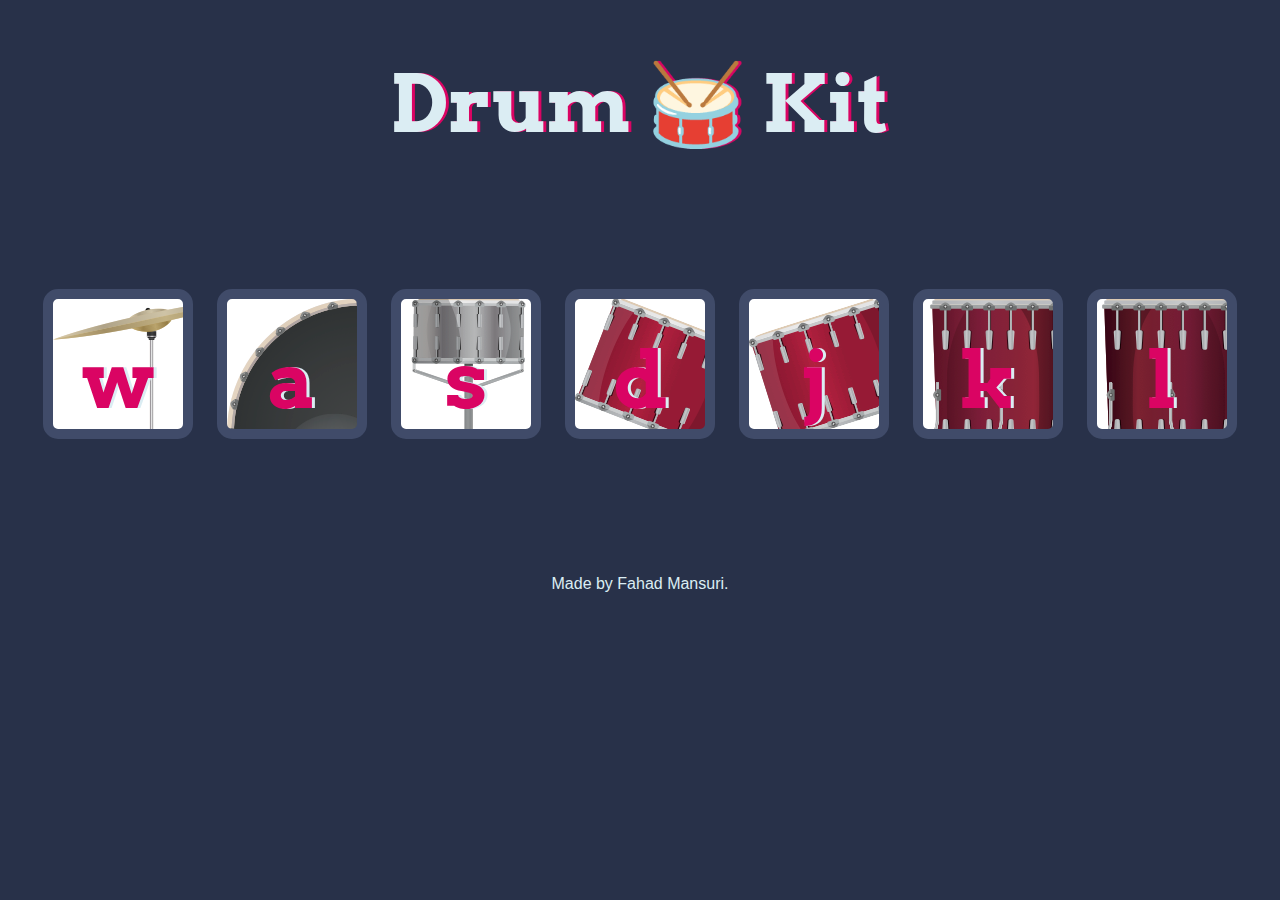
<file: Drum Kit/index.html>
<!DOCTYPE html>
<html lang="en" dir="ltr">

<head>
  <meta charset="utf-8">
  <title>Drum Kit</title>
  <link rel="stylesheet" href="styles.css">
  <link href="https://fonts.googleapis.com/css?family=Arvo" rel="stylesheet">
</head>

<body>

  <h1 id="title">Drum 🥁 Kit</h1>
  <div class="set">
    <button class="w drum">w</button>
    <button class="a drum">a</button>
    <button class="s drum">s</button>
    <button class="d drum">d</button>
    <button class="j drum">j</button>
    <button class="k drum">k</button>
    <button class="l drum">l</button>
  </div>


  <footer>
    Made by Fahad Mansuri.
  </footer>

  <script type="text/javascript" src="index.js">

  </script>
</body>

</html>
</file>
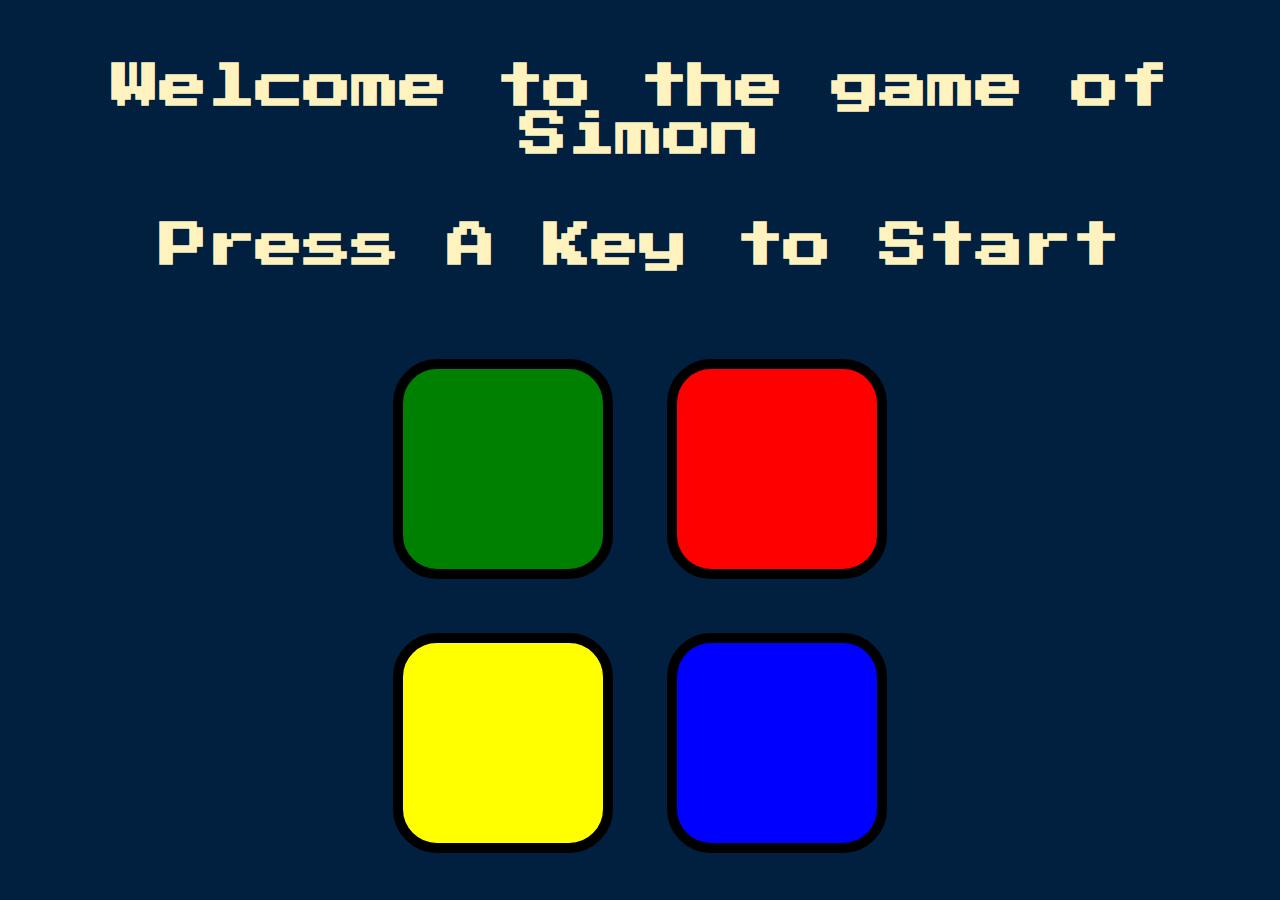
<file: Simon Game/index.html>
<!DOCTYPE html>
<html lang="en" dir="ltr">

<head>
  <meta charset="utf-8">
  <title>Simon</title>
  <link rel="stylesheet" href="styles.css">
  <link href="https://fonts.googleapis.com/css?family=Press+Start+2P" rel="stylesheet">
</head>

<body>
  <h2 class="level-title">Welcome to the game of Simon</h2>
  <h1 id="level-title">Press A Key to Start</h1>
  <div class="container">
    <div lass="row">

      <div type="button" id="green" class="btn green">

      </div>

      <div type="button" id="red" class="btn red">

      </div>
    </div>

    <div class="row">

      <div type="button" id="yellow" class="btn yellow">

      </div>
      <div type="button" id="blue" class="btn blue">

      </div>

    </div>

  </div>
<script src="https://ajax.googleapis.com/ajax/libs/jquery/3.6.0/jquery.min.js"></script>
<script src="game.js" charset="utf-8"></script>
</body>

</html>
</file>
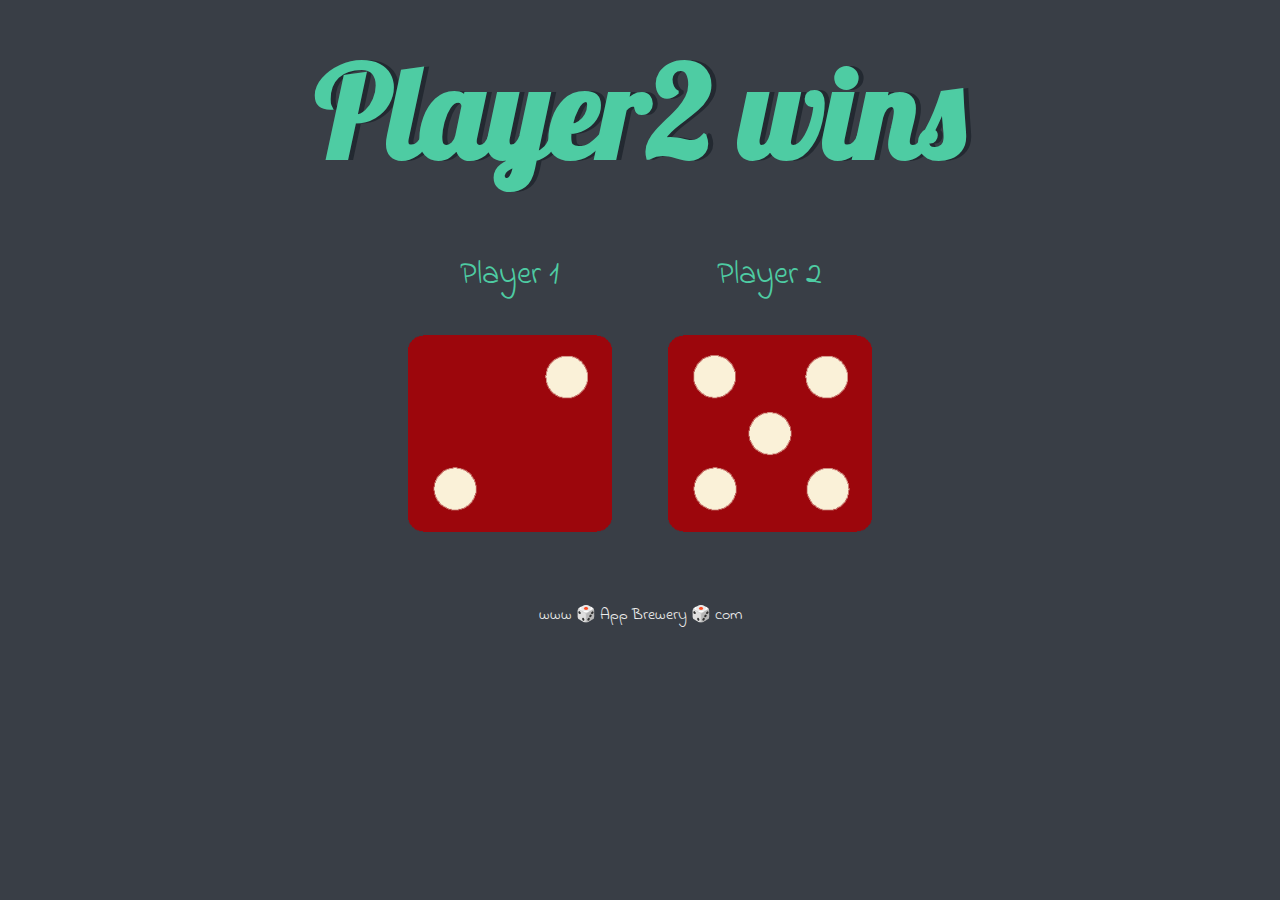
<file: Dice Challenge/dicee.html>
<!DOCTYPE html>
<html lang="en" dir="ltr">
  <head>
    <meta charset="utf-8">
    <title>Dicee</title>
    <link rel="stylesheet" href="styles.css">
    <link href="https://fonts.googleapis.com/css?family=Indie+Flower|Lobster" rel="stylesheet">

  </head>
  <body>

    <div class="container">
      <h1>Refresh Me</h1>

      <div class="dice">
        <p>Player 1</p>
        <img class="img1" src="images/dice6.png">
      </div>

      <div class="dice">
        <p>Player 2</p>
        <img class="img2" src="images/dice6.png">
      </div>

    </div>

<script type="text/javascript" src="index.js">

</script>
  </body>

  <footer>
    www 🎲 App Brewery 🎲 com
  </footer>
</html>
</file>
<file: Drum Kit/styles.css>
body {
  text-align: center;
  background-color: #283149;
}

h1 {
  font-size: 5rem;
  color: #DBEDF3;
  font-family: "Arvo", cursive;
  text-shadow: 3px 0 #DA0463;

}

footer {
  color: #DBEDF3;
  font-family: sans-serif;
}

.w {
background-image: url("images/crash.png");
}

.a {
background-image: url("images/kick.png");
}

.s {
background-image: url("images/snare.png");
}

.d {
background-image: url("images/tom1.png");
}

.j {
background-image: url("images/tom2.png");
}

.k {
background-image: url("images/tom3.png");
}

.l {
background-image: url("images/tom4.png");
}

.set {
  margin: 10% auto;
}

.game-over {
  background-color: red;
  opacity: 0.8;
}

.pressed {
  box-shadow: 0 3px 4px 0 #DBEDF3;
  opacity: 0.5;
}

.red {
  color: red;
}

.drum {
  outline: none;
  border: 10px solid #404B69;
  font-size: 5rem;
  font-family: 'Arvo', cursive;
  line-height: 2;
  font-weight: 900;
  color: #DA0463;
  text-shadow: 3px 0 #DBEDF3;
  border-radius: 15px;
  display: inline-block;
  width: 150px;
  height: 150px;
  text-align: center;
  margin: 10px;
  background-color: white;
}
</file>
<file: Simon Game/styles.css>
body {
  text-align: center;
  background-color: #011F3F;
}

#level-title, .level-title {
  font-family: 'Press Start 2P', cursive;
  font-size: 3rem;
  margin:  5%;
  color: #FEF2BF;
}

.container {
  display: block;
  width: 50%;
  margin: auto;

}

.btn {
  margin: 25px;
  display: inline-block;
  height: 200px;
  width: 200px;
  border: 10px solid black;
  border-radius: 20%;
}

.game-over {
  background-color: red;
  opacity: 0.8;
}

.red {
  background-color: red;
}

.green {
  background-color: green;
}

.blue {
  background-color: blue;
}

.yellow {
  background-color: yellow;
}

.pressed {
  box-shadow: 0 0 20px white;
  background-color: grey;
}
</file>
<file: Dice Challenge/styles.css>
.container {
  width: 70%;
  margin: auto;
  text-align: center;
}

.dice {
  text-align: center;
  display: inline-block;

}

body {
  background-color: #393E46;
}

h1 {
  margin: 30px;
  font-family: 'Lobster', cursive;
  text-shadow: 5px 0 #232931;
  font-size: 8rem;
  color: #4ECCA3;
}

p {
  font-size: 2rem;
  color: #4ECCA3;
  font-family: 'Indie Flower', cursive;
}

img {
  width: 80%;
}

footer {
  margin-top: 5%;
  color: #EEEEEE;
  text-align: center;
  font-family: 'Indie Flower', cursive;

}
</file>
